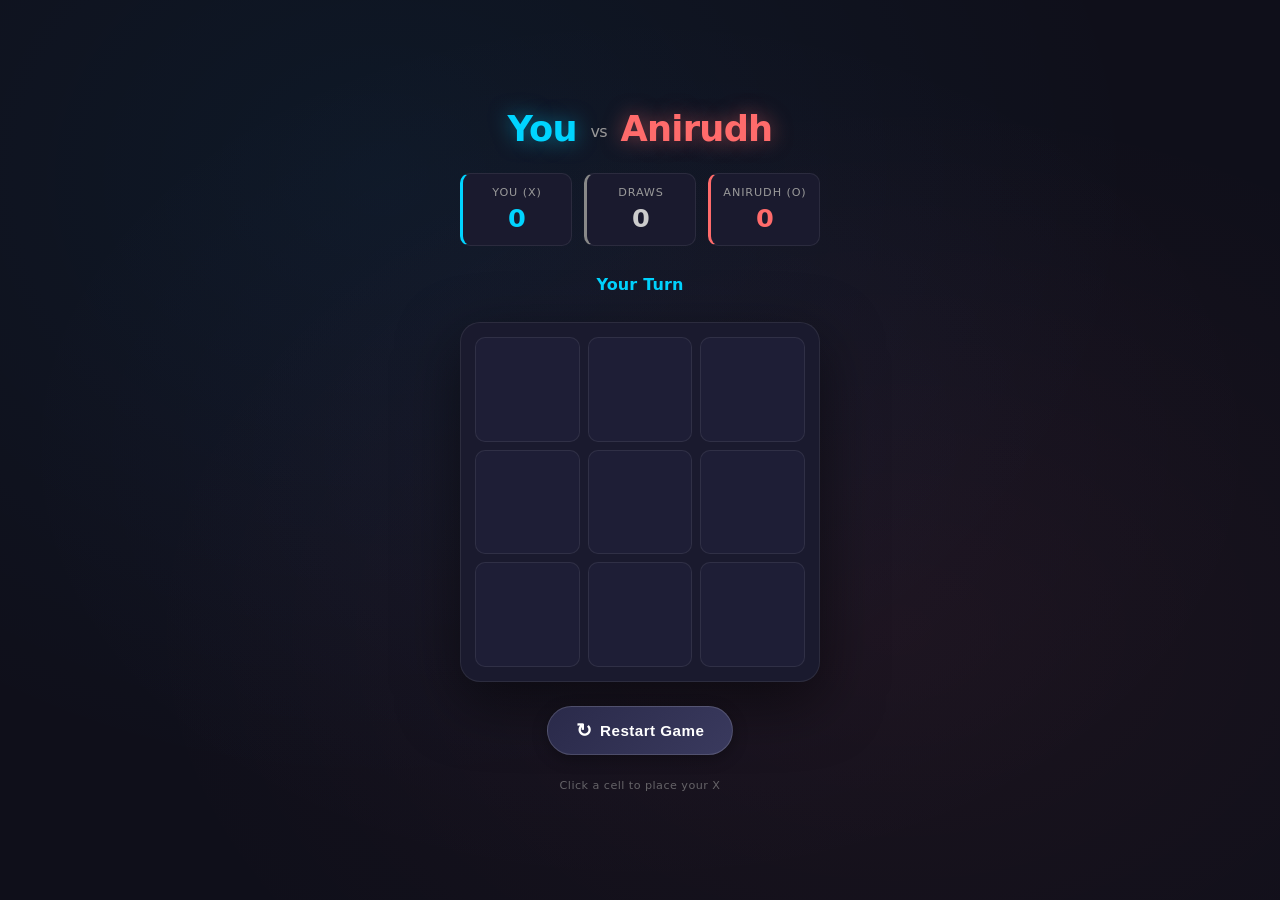
<file: tic.html>
<!-- tic.html -->
<!DOCTYPE html>
<html lang="en">
<head>
    <meta charset="UTF-8">
    <meta name="viewport" content="width=device-width, initial-scale=1.0">
    <title>Tic Tac Toe — Player vs A5</title>
    <link rel="stylesheet" href="tac.css">
</head>
<body>
    <div class="container">
         <!-- Title -->
        <h1 class="title">
            <span class="accent-x">You</span>
            <span class="vs">vs</span>
            <span class="accent-o">Anirudh</span>
        </h1>

        <!-- Scoreboard -->
        <div class="scoreboard">
            <div class="score-card player-score">
                <div class="score-label">You (X)</div>
                <div class="score-value" id="playerScore">0</div>
            </div>
            <div class="score-card draw-score">
                <div class="score-label">Draws</div>
                <div class="score-value" id="drawScore">0</div>
            </div>
            <div class="score-card ai-score">
                <div class="score-label">Anirudh (O)</div>
                <div class="score-value" id="aiScore">0</div>
            </div>
        </div>

        <!-- Status -->
        <div class="status player-turn" id="status">Your Turn </div>

        <!-- Board -->
        <div class="board-wrapper">
            <div class="board" id="board">
                <div class="cell" data-index="0" aria-label="Cell 1"></div>
                <div class="cell" data-index="1" aria-label="Cell 2"></div>
                <div class="cell" data-index="2" aria-label="Cell 3"></div>
                <div class="cell" data-index="3" aria-label="Cell 4"></div>
                <div class="cell" data-index="4" aria-label="Cell 5"></div>
                <div class="cell" data-index="5" aria-label="Cell 6"></div>
                <div class="cell" data-index="6" aria-label="Cell 7"></div>
                <div class="cell" data-index="7" aria-label="Cell 8"></div>
                <div class="cell" data-index="8" aria-label="Cell 9"></div>
            </div>
        </div>

        <!-- Restart Button -->
        <button class="restart-btn" id="restartBtn" aria-label="Restart game">
            <span class="restart-icon">↻</span> Restart Game
        </button>

        <span class="footer-note">Click a cell to place your X</span>
    </div>

    <script src="toe.js"></script>
</body>
</html>
</file>
<file: tac.css>
/* tac.css */
:root {
    --bg: #0f0f1a;
    --surface: #1a1a2e;
    --cell-bg: #1e1e36;
    --cell-hover: #28284a;
    --x-color: #00d4ff;
    --x-glow: rgba(0, 212, 255, 0.5);
    --o-color: #ff6b6b;
    --o-glow: rgba(255, 107, 107, 0.5);
    --win-color: #ffd700;
    --win-glow: rgba(255, 215, 0, 0.7);
    --text: #e0e0e0;
    --text-muted: #999;
    --border: rgba(255, 255, 255, 0.08);
    --shadow-lg: 0 20px 60px rgba(0, 0, 0, 0.5);
    --radius-sm: 10px;
    --radius-md: 16px;
    --radius-lg: 20px;
    --transition-fast: 0.15s cubic-bezier(0.4, 0, 0.2, 1);
    --transition-smooth: 0.3s cubic-bezier(0.4, 0, 0.2, 1);
}

* {
    margin: 0;
    padding: 0;
    box-sizing: border-box;
}

body {
    display: flex;
    align-items: center;
    justify-content: center;
    min-height: 100vh;
    background: var(--bg);
    background-image:
        radial-gradient(ellipse at 30% 20%, rgba(0, 180, 255, 0.06) 0%, transparent 60%),
        radial-gradient(ellipse at 70% 70%, rgba(255, 100, 100, 0.05) 0%, transparent 60%),
        radial-gradient(ellipse at 50% 50%, rgba(180, 120, 255, 0.04) 0%, transparent 70%);
    font-family: 'Segoe UI', system-ui, -apple-system, 'Helvetica Neue', sans-serif;
    -webkit-tap-highlight-color: transparent;
    user-select: none;
    -webkit-user-select: none;
    padding: 20px;
}

.container {
    display: flex;
    flex-direction: column;
    align-items: center;
    gap: 24px;
    width: 100%;
    max-width: 420px;
}

/* ---- Title ---- */
.title {
    font-size: 2.2rem;
    font-weight: 700;
    letter-spacing: -0.02em;
    color: #fff;
    text-align: center;
    position: relative;
}
.title .accent-x {
    color: var(--x-color);
    text-shadow: 0 0 20px var(--x-glow);
}
.title .accent-o {
    color: var(--o-color);
    text-shadow: 0 0 20px var(--o-glow);
}
.title .vs {
    font-size: 1rem;
    font-weight: 500;
    color: var(--text-muted);
    margin: 0 2px;
    vertical-align: middle;
}

/* ---- Scoreboard ---- */
.scoreboard {
    display: flex;
    gap: 12px;
    width: 100%;
    max-width: 360px;
}
.score-card {
    flex: 1;
    background: var(--surface);
    border: 1px solid var(--border);
    border-radius: var(--radius-sm);
    padding: 12px 8px;
    text-align: center;
    transition: var(--transition-smooth);
}
.score-card.player-score { border-left: 3px solid var(--x-color); }
.score-card.draw-score   { border-left: 3px solid #888; }
.score-card.ai-score     { border-left: 3px solid var(--o-color); }

.score-label {
    font-size: 0.7rem;
    text-transform: uppercase;
    letter-spacing: 0.08em;
    color: var(--text-muted);
    margin-bottom: 4px;
}
.score-value {
    font-size: 1.6rem;
    font-weight: 700;
    color: #fff;
    transition: var(--transition-fast);
}
.score-card.player-score .score-value { color: var(--x-color); }
.score-card.ai-score .score-value     { color: var(--o-color); }
.score-card.draw-score .score-value   { color: #ccc; }

/* ---- Status ---- */
.status {
    font-size: 1rem;
    font-weight: 600;
    color: var(--text);
    text-align: center;
    min-height: 28px;
    display: flex;
    align-items: center;
    justify-content: center;
    gap: 8px;
    transition: color var(--transition-smooth);
    letter-spacing: 0.01em;
}
.status.player-turn { color: var(--x-color); }
.status.ai-turn {
    color: var(--o-color);
    animation: pulseDot 0.9s ease-in-out infinite;
}
.status.win-state {
    color: var(--win-color);
    text-shadow: 0 0 18px var(--win-glow);
    font-weight: 700;
    animation: celebratePulse 0.6s ease-in-out infinite;
}
.status.lose-state  { color: var(--o-color); }
.status.draw-state  { color: #ccc; }

@keyframes pulseDot {
    0%, 100% { opacity: 1; }
    50%      { opacity: 0.45; }
}
@keyframes celebratePulse {
    0%, 100% { transform: scale(1); }
    50%      { transform: scale(1.06); }
}

/* ---- Board ---- */
.board-wrapper {
    background: var(--surface);
    border: 1px solid var(--border);
    border-radius: var(--radius-lg);
    padding: 14px;
    box-shadow: var(--shadow-lg);
    transition: var(--transition-smooth);
}
.board {
    display: grid;
    grid-template-columns: repeat(3, 1fr);
    grid-template-rows: repeat(3, 1fr);
    gap: 8px;
    width: 330px;
    height: 330px;
    max-width: 85vw;
    max-height: 85vw;
}
@media (max-width: 400px) {
    .board { width: 280px; height: 280px; gap: 6px; }
    .board-wrapper { padding: 10px; }
}
@media (max-width: 320px) {
    .board { width: 240px; height: 240px; gap: 5px; }
    .board-wrapper { padding: 8px; }
}

/* ---- Cells ---- */
.cell {
    background: var(--cell-bg);
    border: 1px solid var(--border);
    border-radius: var(--radius-sm);
    cursor: pointer;
    display: flex;
    align-items: center;
    justify-content: center;
    font-size: 2.8rem;
    font-weight: 700;
    color: transparent;
    transition: background var(--transition-fast), border-color var(--transition-fast),
                transform var(--transition-fast), box-shadow var(--transition-fast);
    position: relative;
    overflow: hidden;
}
.cell:hover:not(.filled):not(.game-over-cell) {
    background: var(--cell-hover);
    border-color: rgba(255, 255, 255, 0.2);
    transform: translateY(-2px);
    box-shadow: 0 6px 20px rgba(0, 0, 0, 0.3);
}
.cell:active:not(.filled):not(.game-over-cell) {
    transform: scale(0.94);
    transition: transform 0.08s cubic-bezier(0.4, 0, 0.2, 1);
}
.cell.filled, .cell.game-over-cell {
    cursor: default;
    pointer-events: none;
}

/* X & O styling with glow and pop animation */
.cell.x-mark {
    color: var(--x-color);
    text-shadow: 0 0 18px var(--x-glow), 0 0 40px rgba(0, 212, 255, 0.3);
    animation: popIn 0.35s cubic-bezier(0.175, 0.885, 0.32, 1.275) forwards;
}
.cell.o-mark {
    color: var(--o-color);
    text-shadow: 0 0 18px var(--o-glow), 0 0 40px rgba(255, 107, 107, 0.3);
    animation: popIn 0.35s cubic-bezier(0.175, 0.885, 0.32, 1.275) forwards;
}

/* Winning cells */
.cell.winning {
    background: rgba(255, 215, 0, 0.18) !important;
    border-color: var(--win-color) !important;
    box-shadow: 0 0 22px var(--win-glow), inset 0 0 22px rgba(255, 215, 0, 0.25) !important;
    animation: winGlow 0.7s ease-in-out infinite !important;
    z-index: 2;
}

@keyframes popIn {
    0%   { transform: scale(0); opacity: 0; }
    65%  { transform: scale(1.15); opacity: 1; }
    100% { transform: scale(1); opacity: 1; }
}
@keyframes winGlow {
    0%, 100% { box-shadow: 0 0 18px var(--win-glow), inset 0 0 18px rgba(255, 215, 0, 0.2); transform: scale(1); }
    50%      { box-shadow: 0 0 35px rgba(255, 215, 0, 0.9), inset 0 0 30px rgba(255, 215, 0, 0.35); transform: scale(1.04); }
}

/* ---- Restart Button ---- */
.restart-btn {
    display: inline-flex;
    align-items: center;
    gap: 8px;
    padding: 12px 28px;
    font-size: 0.95rem;
    font-weight: 600;
    letter-spacing: 0.03em;
    color: #fff;
    background: linear-gradient(135deg, #2a2a4a 0%, #3a3a5e 100%);
    border: 1px solid rgba(255, 255, 255, 0.15);
    border-radius: 50px;
    cursor: pointer;
    transition: all var(--transition-smooth);
    box-shadow: 0 4px 15px rgba(0, 0, 0, 0.3);
    outline: none;
    -webkit-tap-highlight-color: transparent;
}
.restart-btn:hover {
    background: linear-gradient(135deg, #35355a 0%, #484878 100%);
    border-color: rgba(255, 255, 255, 0.3);
    box-shadow: 0 8px 25px rgba(0, 0, 0, 0.4);
    transform: translateY(-2px);
}
.restart-btn:active {
    transform: scale(0.95);
    transition: transform 0.1s;
    box-shadow: 0 2px 8px rgba(0, 0, 0, 0.3);
}
.restart-icon {
    font-size: 1.2rem;
    display: inline-block;
    transition: transform var(--transition-smooth);
}
.restart-btn:hover .restart-icon {
    transform: rotate(180deg);
}

/* ---- Footer ---- */
.footer-note {
    font-size: 0.7rem;
    color: var(--text-muted);
    letter-spacing: 0.04em;
    opacity: 0.6;
}
</file>
